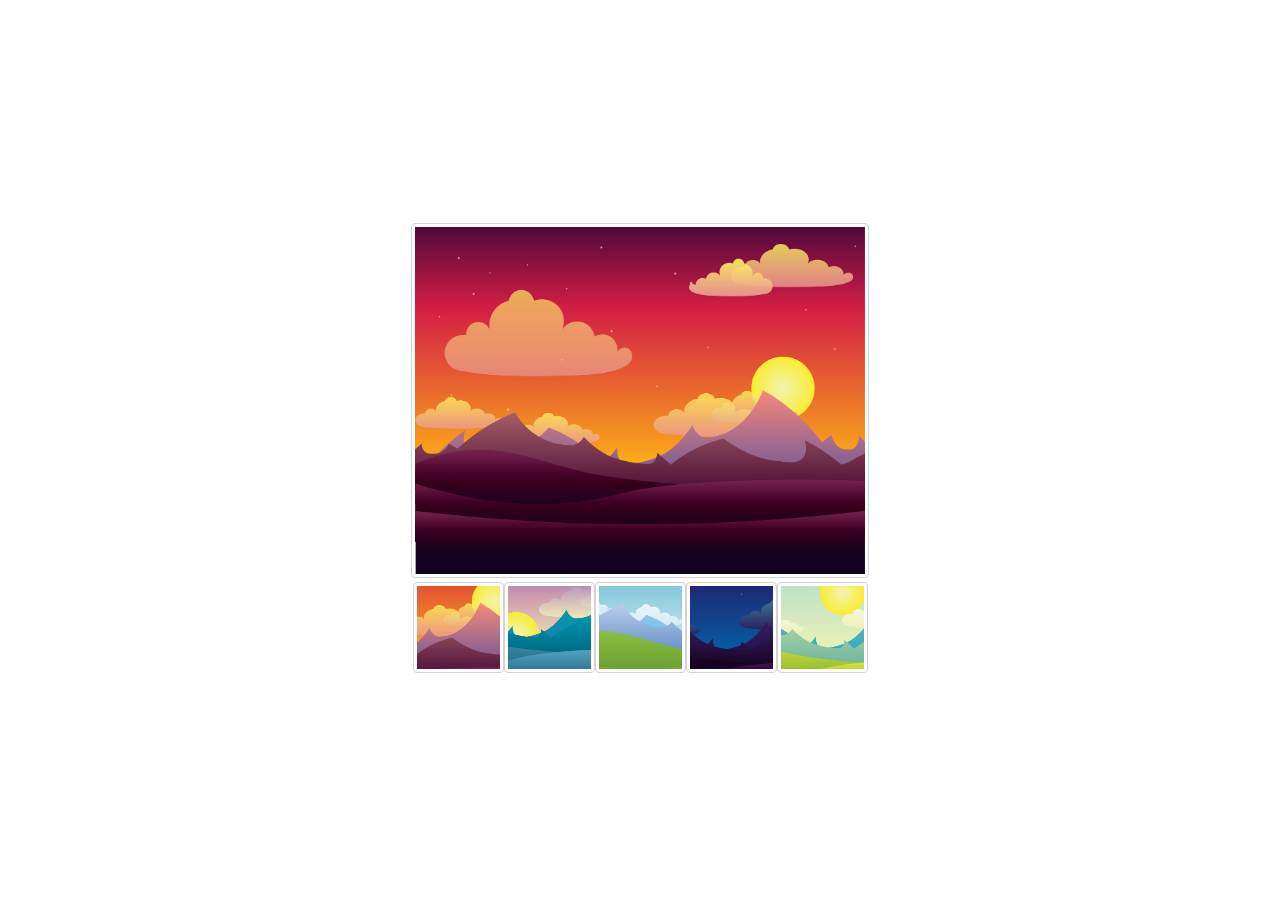
<file: index.html>
<!doctype html><html lang="en"><head><meta charset="utf-8"><meta name="viewport" content="width=device-width, initial-scale=1.0"><title>Gallery</title><link rel="stylesheet" href="index.54e0dd0f.css"></head><body> <div class="gallery"> <div> <img id="largeImg" src="images/landscape-first.png" alt="main image" class="gallery__img gallery__large-img"> </div> <ul id="thumbs" class="gallery__list"> <li class="list-item"> <a href="images/landscape-first.png" title="Image 1" class="list-item__link"> <img src="landscape-first-thumb.90041b81.jpeg" class="gallery__img gallery__thumb" alt="thumb"> </a> </li> <li class="list-item"> <a href="images/landscape-second.png" title="Image 2" class="list-item__link"> <img src="landscape-second-thumb.8a012272.jpeg" class="gallery__img gallery__thumb" alt="thumb"> </a> </li> <li class="list-item"> <a href="images/landscape-third.png" title="Image 3" class="list-item__link"> <img src="landscape-third-thumb.c29d660b.jpeg" class="gallery__img gallery__thumb" alt="thumb"> </a> </li> <li class="list-item"> <a href="images/landscape-fourth.png" title="Image 4" class="list-item__link"> <img src="landscape-fourth-thumb.190d503b.jpeg" class="gallery__img gallery__thumb" alt="thumb"> </a> </li> <li class="list-item"> <a href="images/landscape-fifth.png" title="Image 5" class="list-item__link"> <img src="landscape-fifth-thumb.e8053972.jpeg" class="gallery__img gallery__thumb" alt="thumb"> </a> </li> </ul> </div> <script src="index.1ad20013.js"></script> </body></html>
</file>
<file: index.54e0dd0f.css>
body{-ms-flex-pack:center;justify-content:center;-ms-flex-align:center;align-items:center;min-height:100vh;display:-ms-flexbox;display:flex}li{list-style-type:none}.gallery{-ms-flex-direction:column;flex-direction:column;-ms-flex-align:center;align-items:center;display:-ms-flexbox;display:flex}.gallery__large-img{width:450px}.gallery__list{margin-top:0;padding-left:0;display:-ms-flexbox;display:flex}.gallery__img{border:1px solid #d3d3d3;border-radius:4px;padding:3px}.gallery__thumb{width:83px}
/*# sourceMappingURL=index.54e0dd0f.css.map */
</file>
